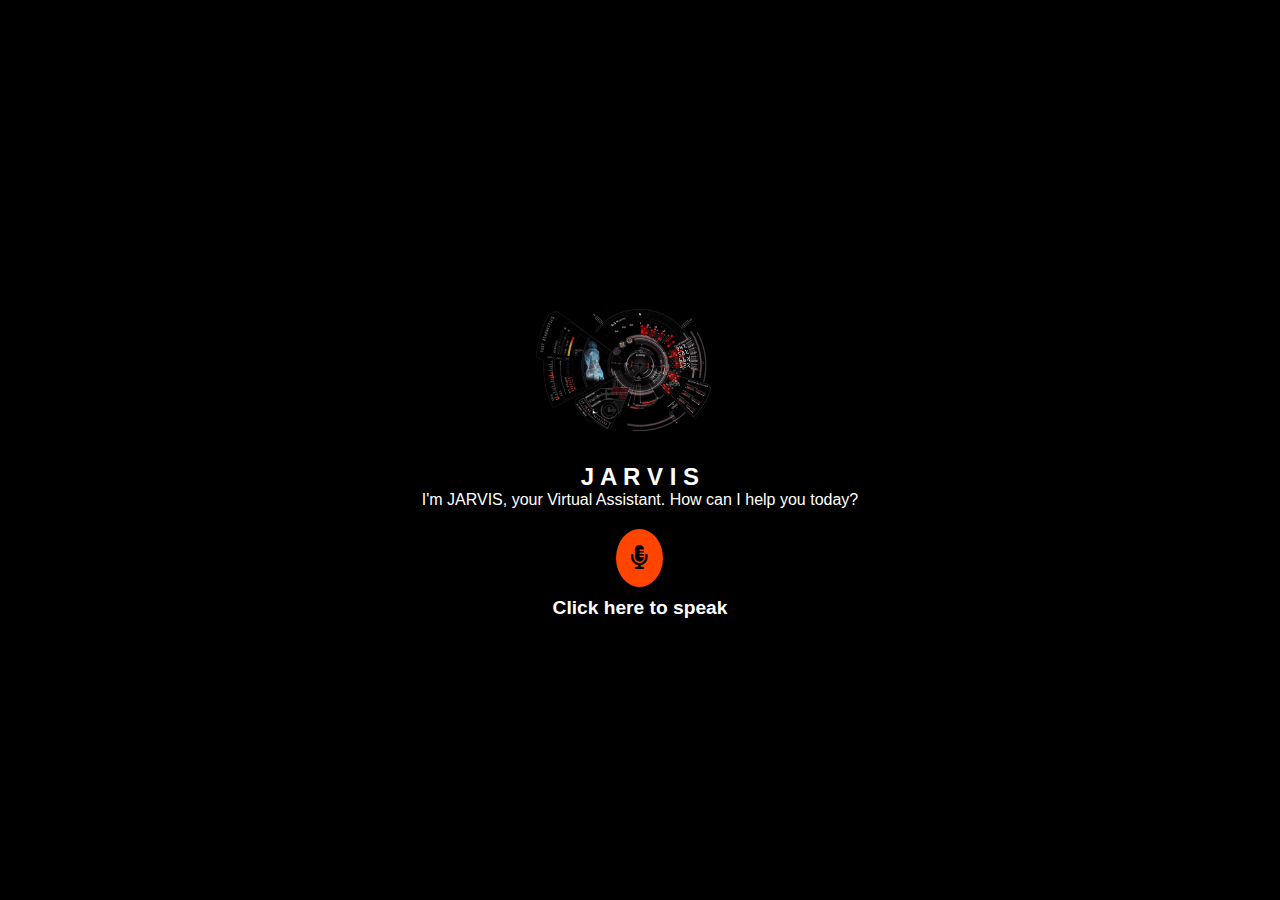
<file: index.html>
<!DOCTYPE html>
<html lang="en">

<head>
    <meta charset="UTF-8" />
    <meta http-equiv="X-UA-Compatible" content="IE=edge" />
    <meta name="viewport" content="width=device-width, initial-scale=1.0" />
    <title>jaRVIS - Virtual Assistant</title>
    <link rel="shortcut icon" href="avatar.png" type="image/x-icon" />
    <link rel="stylesheet" href="https://cdnjs.cloudflare.com/ajax/libs/font-awesome/5.15.3/css/all.min.css" />
    <style>
        * {
            margin: 0;
            padding: 0;
            box-sizing: border-box;
            font-family: Arial, sans-serif;
        }

        body {
            display: flex;
            justify-content: center;
            align-items: center;
            height: 100vh;
            background-color: #000;
            color: #fff;
            text-align: center;
        }

        .main {
            display: flex;
            flex-direction: column;
            align-items: center;
            gap: 20px;
        }

        .image-container {
            max-width: 100%;
            display: flex;
            flex-direction: column;
            align-items: center;
        }

        .image img {
            width: 100%;
            max-width: 300px;
            height: auto;
        }

        .image figcaption {
            font-size: 1.5rem;
            font-weight: bold;
            margin-top: 10px;
        }

        .input {
            display: flex;
            flex-direction: column;
            align-items: center;
            gap: 10px;
        }

        .talk {
            background-color: #ff4500;
            border: none;
            padding: 15px;
            border-radius: 50%;
            cursor: pointer;
            font-size: 1.5rem;
            transition: 0.3s;
        }

        .talk:hover {
            background-color: #ff6347;
        }

        .content {
            font-size: 1.2rem;
        }

        @media (max-width: 600px) {
            .image img {
                max-width: 200px;
            }

            .image figcaption {
                font-size: 1.2rem;
            }

            .content {
                font-size: 1rem;
            }
        }
    </style>
</head>

<body>
    <section class="main">
        <div class="image-container">
            <figure class="image">
                <img src="./giphy3.gif" alt="Animated GIF of JARVIS" loading="lazy" />
                <figcaption>J A R V I S</figcaption>
            </figure>
            <p>I'm JARVIS, your Virtual Assistant. How can I help you today?</p>
        </div>
        <div class="input">
            <button class="talk" aria-label="Click to speak">
                <i class="fas fa-microphone-alt"></i>
            </button>
            <h1 class="content">Click here to speak</h1>
        </div>
    </section>
</body>
<script src="app.js"></script>
</html>
</file>
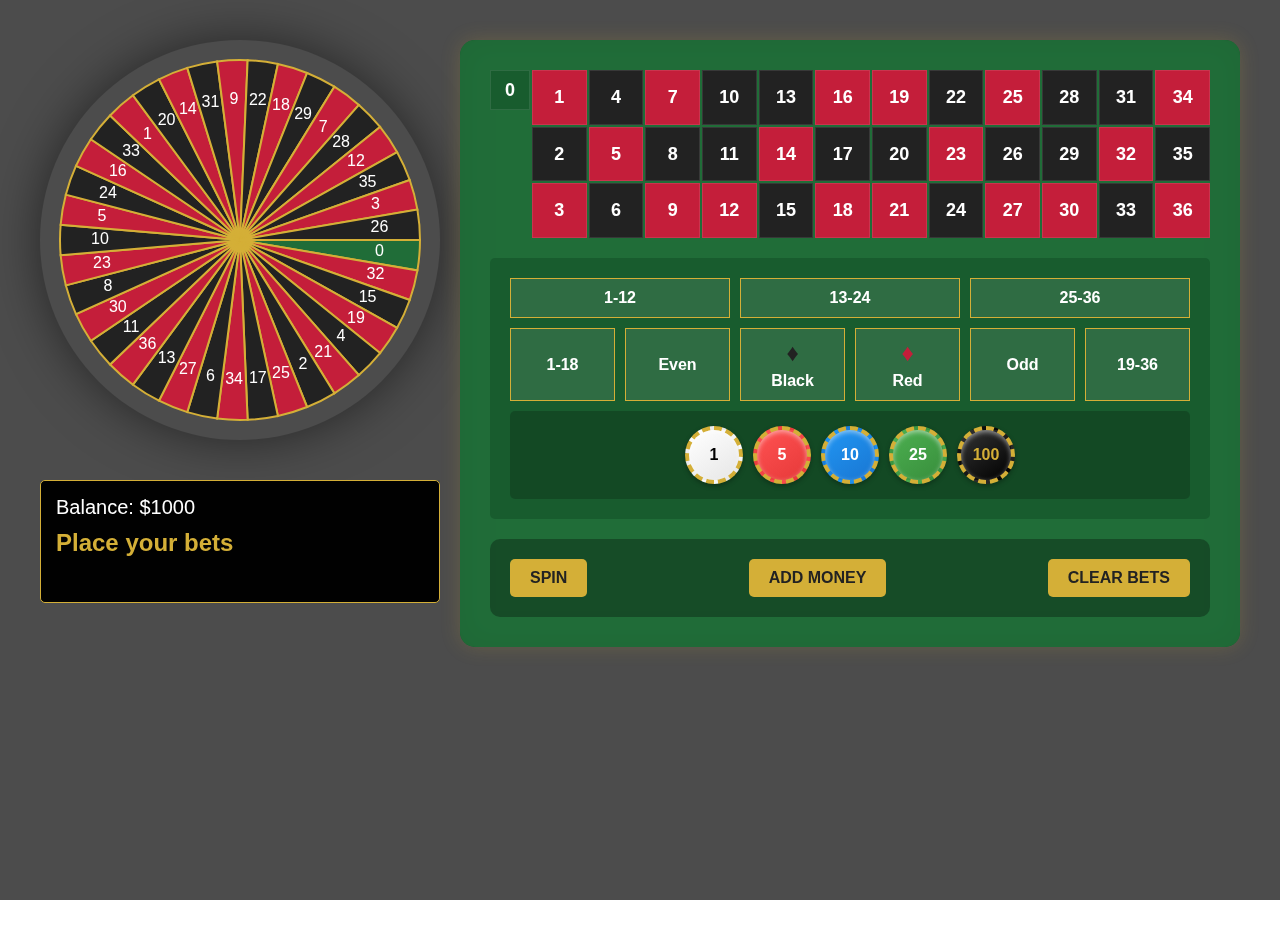
<file: game1.html>
<html><head><base href="." />
    <title>Professional Roulette Table</title>
    <style>
    :root {
      --felt-green: #206d38;
      --dark-felt: #185c2e;
      --gold: #d4af37;
      --red: #c41e3a;
      --black: #222;
      --white: #fff;
    }
    
    * {
      user-select: none;
      -webkit-user-select: none;
      -moz-user-select: none;
      -ms-user-select: none;
    }
    
    body {
      margin: 0;
      padding: 20px;
      background-image: url('https://source.unsplash.com/1920x1080/?casino,luxury');
      background-size: cover;
      background-position: center;
      background-attachment: fixed;
      font-family: 'Arial', sans-serif;
      color: var(--white);
      min-height: 100vh;
      position: relative;
    }
    
    body::before {
      content: '';
      position: fixed;
      top: 0;
      left: 0;
      right: 0;
      bottom: 0;
      background: rgba(0,0,0,0.7);
      z-index: 0;
    }
    
    .roulette-layout {
      display: grid;
      grid-template-columns: auto 1fr;
      gap: 20px;
      max-width: 1400px;
      margin: 0 auto;
      padding: 20px;
      position: relative;
      z-index: 1;
    }
    
    .wheel-section {
      position: relative;
      width: 400px;
      height: 400px;
      margin-top: 0;
    }
    
    .roulette-wheel {
      width: 100%;
      height: 100%;
      border-radius: 50%;
      position: relative;
      transform-origin: center;
      transition: transform 5s cubic-bezier(0.17, 0.67, 0.12, 0.99);
      box-shadow: 0 0 50px rgba(0,0,0,0.5);
    }
    
    .betting-table {
      background: var(--felt-green) url('https://source.unsplash.com/400x400/?texture,fabric,green') center/cover;
      padding: 30px;
      border-radius: 15px;
      box-shadow: inset 0 0 30px rgba(0,0,0,0.5), 0 0 20px rgba(212,175,55,0.2);
      position: relative;
      backdrop-filter: blur(5px);
    }
    
    .betting-table::before {
      content: '';
      position: absolute;
      top: 0;
      left: 0;
      right: 0;
      bottom: 0;
      background: rgba(32,109,56,0.9);
      border-radius: 15px;
      z-index: -1;
    }
    
    .numbers-grid {
      display: grid;
      grid-template-columns: 40px repeat(12, 1fr);
      gap: 2px;
      margin-bottom: 20px;
    }
    
    .number-cell {
      aspect-ratio: 1;
      display: flex;
      align-items: center;
      justify-content: center;
      font-size: 18px;
      font-weight: bold;
      color: var(--white);
      cursor: pointer;
      position: relative;
      transition: all 0.3s ease;
      border: 1px solid rgba(255,255,255,0.1);
      overflow: visible;
    }
    
    .number-cell:hover {
      transform: scale(1.05);
      box-shadow: 0 0 10px rgba(255,255,255,0.2);
    }
    
    .number-cell.red {
      background: var(--red);
    }
    
    .number-cell.black {
      background: var(--black);
    }
    
    .number-cell.green {
      background: var(--dark-felt);
    }
    
    .number-cell:first-child {
      grid-row: span 3;
    }
    
    .betting-options {
      display: flex;
      flex-direction: column;
      gap: 10px;
      padding: 20px;
      background: var(--dark-felt);
      border-radius: 5px;
      margin-top: 20px;
    }
    
    .special-bets {
      display: grid;
      grid-template-rows: auto auto;
      gap: 10px;
    }
    
    .dozens-row {
      display: grid;
      grid-template-columns: repeat(3, 1fr);
      gap: 10px;
    }
    
    .options-row {
      display: grid;
      grid-template-columns: repeat(6, 1fr);
      gap: 10px;
    }
    
    .chips {
      display: flex;
      gap: 10px;
      justify-content: center;
      padding: 15px;
      background: rgba(0,0,0,0.2);
      border-radius: 5px;
    }
    
    .chip {
      width: 50px;
      height: 50px;
      border-radius: 50%;
      display: flex;
      align-items: center;
      justify-content: center;
      font-weight: bold;
      cursor: pointer;
      border: 4px dashed var(--gold);
      box-shadow: 0 4px 15px rgba(0,0,0,0.5);
      position: relative;
      background-image: url('https://source.unsplash.com/100x100/?poker,chip');
      background-size: cover;
      background-blend-mode: overlay;
    }
    
    .chip::after {
      content: '';
      position: absolute;
      inset: 0;
      border-radius: 50%;
      box-shadow: inset 0 2px 5px rgba(255,255,255,0.5);
    }
    
    .bet-option {
      padding: 10px 15px;
      text-align: center;
      background: rgba(255,255,255,0.1);
      border: 1px solid var(--gold);
      font-weight: bold;
      cursor: pointer;
      transition: all 0.3s ease;
      position: relative;
      display: flex;
      flex-direction: column;
      align-items: center;
      justify-content: center;
    }
    
    .bet-option[data-bet="red"]::before,
    .bet-option[data-bet="black"]::before {
      content: '♦';
      font-size: 24px;
      display: block;
      margin-bottom: 5px;
    }
    
    .bet-option[data-bet="black"]::before {
      color: #222;
    }
    
    .bet-option[data-bet="red"]::before {
      color: #c41e3a;
    }
    
    .controls {
      display: flex;
      justify-content: space-between;
      align-items: center;
      margin-top: 20px;
      padding: 20px;
      background: rgba(0,0,0,0.3);
      border-radius: 10px;
    }
    
    .chip {
      width: 50px;
      height: 50px;
      border-radius: 50%;
      display: flex;
      align-items: center;
      justify-content: center;
      font-weight: bold;
      cursor: pointer;
      border: 4px dashed var(--gold);
      box-shadow: 0 2px 5px rgba(0,0,0,0.3);
      position: relative;
    }
    
    .chip:hover {
      transform: scale(1.1);
    }
    
    .chip-1 { background: linear-gradient(145deg, #fff, #e6e6e6); color: #000; }
    .chip-5 { background: linear-gradient(145deg, #ff5252, #e63939); color: #fff; }
    .chip-10 { background: linear-gradient(145deg, #2196f3, #1976d2); color: #fff; }
    .chip-25 { background: linear-gradient(145deg, #4caf50, #388e3c); color: #fff; }
    .chip-100 { background: linear-gradient(145deg, #333, #000); color: var(--gold); }
    
    .stats-panel {
      position: absolute;
      top: 110%;
      left: 0;
      right: 0;
      background: rgba(0,0,0,0.9) url('https://source.unsplash.com/400x100/?cards,pattern') center/cover;
      padding: 15px;
      border-radius: 5px;
      border: 1px solid var(--gold);
      display: flex;
      flex-direction: column;
      gap: 10px;
      backdrop-filter: blur(10px);
    }
    
    .stats-panel::before {
      content: '';
      position: absolute;
      inset: 0;
      background: rgba(0,0,0,0.8);
      border-radius: 5px;
      z-index: -1;
    }
    
    .win-loss {
      font-size: 18px;
      font-weight: bold;
      opacity: 0;
      transition: opacity 0.3s ease;
    }
    
    .win-loss.show {
      opacity: 1;
    }
    
    .win {
      color: #4caf50;
    }
    
    .loss {
      color: #f44336;
    }
    
    .placed-bet {
      width: 30px;
      height: 30px;
      border-radius: 50%;
      display: flex;
      align-items: center;
      justify-content: center;
      font-size: 12px;
      font-weight: bold;
      color: #fff;
      border: 2px solid var(--gold);
      box-shadow: 0 2px 5px rgba(0,0,0,0.3);
      position: relative;
      z-index: 10;
    }
    
    .chips-container {
      position: absolute;
      top: 50%;
      left: 50%;
      transform: translate(-50%, -50%);
      z-index: 10;
      pointer-events: none;
    }
    
    button {
      background: var(--gold);
      color: var(--black);
      border: none;
      padding: 10px 20px;
      font-size: 16px;
      font-weight: bold;
      border-radius: 5px;
      cursor: pointer;
      transition: all 0.3s ease;
    }
    
    button:hover {
      transform: translateY(-2px);
      box-shadow: 0 2px 10px rgba(212,175,55,0.5);
    }
    
    button:disabled {
      background: #666;
      cursor: not-allowed;
      transform: none;
      box-shadow: none;
    }
    
    .status {
      font-size: 24px;
      font-weight: bold;
      color: var(--gold);
    }
    
    .balance {
      font-size: 20px;
      color: var(--white);
    }
    
    .history {
      display: flex;
      gap: 5px;
      margin-top: 10px;
    }
    
    .history-number {
      width: 30px;
      height: 30px;
      border-radius: 50%;
      display: flex;
      align-items: center;
      justify-content: center;
      font-size: 12px;
      font-weight: bold;
    }
    
    .placed-bet.chip-1 { background: linear-gradient(145deg, #fff, #e6e6e6); color: #000; }
    .placed-bet.chip-5 { background: linear-gradient(145deg, #ff5252, #e63939); }
    .placed-bet.chip-10 { background: linear-gradient(145deg, #2196f3, #1976d2); }
    .placed-bet.chip-25 { background: linear-gradient(145deg, #4caf50, #388e3c); }
    .placed-bet.chip-100 { background: linear-gradient(145deg, #333, #000); color: var(--gold); }
    
    </style>
    </head>
    <body>
    <div class="roulette-layout">
      <div class="wheel-section">
        <svg class="roulette-wheel" viewBox="0 0 100 100" id="wheel">
          <!-- JavaScript will populate this -->
        </svg>
        <div class="stats-panel">
          <div class="balance">Balance: $<span id="balance">1000</span></div>
          <div class="status" id="status">Place your bets</div>
          <div class="win-loss" id="winLoss"></div>
          <div class="history" id="history"></div>
        </div>
      </div>
    
      <div class="betting-table">
        <div class="numbers-grid" id="numbersGrid">
          <!-- JavaScript will populate this -->
        </div>
        
        <div class="betting-options">
          <div class="special-bets">
            <div class="dozens-row">
              <div class="bet-option" data-bet="1st-12">1-12</div>
              <div class="bet-option" data-bet="2nd-12">13-24</div>
              <div class="bet-option" data-bet="3rd-12">25-36</div>
            </div>
            <div class="options-row">
              <div class="bet-option" data-bet="1-18">1-18</div>
              <div class="bet-option" data-bet="even">Even</div>
              <div class="bet-option" data-bet="black">Black</div>
              <div class="bet-option" data-bet="red">Red</div>
              <div class="bet-option" data-bet="odd">Odd</div>
              <div class="bet-option" data-bet="19-36">19-36</div>
            </div>
          </div>
          
          <div class="chips">
            <div class="chip chip-1" data-value="1">1</div>
            <div class="chip chip-5" data-value="5">5</div>
            <div class="chip chip-10" data-value="10">10</div>
            <div class="chip chip-25" data-value="25">25</div>
            <div class="chip chip-100" data-value="100">100</div>
          </div>
        </div>
    
        <div class="controls">
          <button id="spinButton">SPIN</button>
          <button id="addMoneyButton">ADD MONEY</button>
          <button id="clearButton">CLEAR BETS</button>
        </div>
      </div>
    </div>
    
    <script>
    const numbers = [
        0, 32, 15, 19, 4, 21, 2, 25, 17, 34, 6, 27, 13, 36, 11, 30, 8, 23, 10, 
        5, 24, 16, 33, 1, 20, 14, 31, 9, 22, 18, 29, 7, 28, 12, 35, 3, 26
    ];
    
    const redNumbers = [1, 3, 5, 7, 9, 12, 14, 16, 18, 19, 21, 23, 25, 27, 30, 32, 34, 36];
    const blackNumbers = [2, 4, 6, 8, 10, 11, 13, 15, 17, 20, 22, 24, 26, 28, 29, 31, 33, 35];
    
    let selectedChipValue = 1;
    let currentRotation = 0;
    let balance = 1000;
    let bets = new Map();
    let history = [];
    
    function createWheel() {
        const wheel = document.getElementById('wheel');
        
        const segmentAngle = 360 / numbers.length;
        
        numbers.forEach((number, index) => {
            const color = number === 0 ? '#206d38' : 
                         redNumbers.includes(number) ? '#c41e3a' : '#222';
            
            const startAngle = index * segmentAngle;
            const endAngle = (index + 1) * segmentAngle;
            
            const segment = document.createElementNS('http://www.w3.org/2000/svg', 'path');
            const rad = segmentAngle * Math.PI / 180;
            const x1 = 50 + 45 * Math.cos(startAngle * Math.PI / 180);
            const y1 = 50 + 45 * Math.sin(startAngle * Math.PI / 180);
            const x2 = 50 + 45 * Math.cos(endAngle * Math.PI / 180);
            const y2 = 50 + 45 * Math.sin(endAngle * Math.PI / 180);
            
            const d = `M 50 50 L ${x1} ${y1} A 45 45 0 0 1 ${x2} ${y2} Z`;
            
            segment.setAttribute('d', d);
            segment.setAttribute('fill', color);
            segment.setAttribute('stroke', '#d4af37');
            segment.setAttribute('stroke-width', '0.5');
            
            wheel.appendChild(segment);
            
            const text = document.createElementNS('http://www.w3.org/2000/svg', 'text');
            const textAngle = (startAngle + endAngle) / 2;
            const textRadius = 35;
            const textX = 50 + textRadius * Math.cos(textAngle * Math.PI / 180);
            const textY = 50 + textRadius * Math.sin(textAngle * Math.PI / 180);
            
            text.setAttribute('x', textX);
            text.setAttribute('y', textY);
            text.setAttribute('fill', '#fff');
            text.setAttribute('font-size', '4');
            text.setAttribute('text-anchor', 'middle');
            text.setAttribute('dominant-baseline', 'middle');
            text.textContent = number;
            
            wheel.appendChild(text);
        });
    }
    
    function createBettingGrid() {
        const grid = document.getElementById('numbersGrid');
        
        const gridNumbers = [
            [1, 4, 7, 10, 13, 16, 19, 22, 25, 28, 31, 34],
            [2, 5, 8, 11, 14, 17, 20, 23, 26, 29, 32, 35],
            [3, 6, 9, 12, 15, 18, 21, 24, 27, 30, 33, 36]
        ];
    
        const zeroCell = document.createElement('div');
        zeroCell.className = 'number-cell green';
        zeroCell.textContent = '0';
        zeroCell.dataset.number = '0';
        grid.appendChild(zeroCell);
    
        gridNumbers.forEach(row => {
            row.forEach(number => {
                const cell = document.createElement('div');
                cell.className = `number-cell ${redNumbers.includes(number) ? 'red' : 'black'}`;
                cell.textContent = number;
                cell.dataset.number = number;
                grid.appendChild(cell);
            });
        });
    }
    
    function placeBet(target, amount) {
        if (balance >= amount) {
            const betKey = target.dataset.number || target.dataset.bet;
            if (!bets.has(betKey)) {
                bets.set(betKey, 0);
            }
            bets.set(betKey, bets.get(betKey) + amount);
            balance -= amount;
            updateDisplay();
            
            let container = target.querySelector('.chips-container');
            if (!container) {
                container = document.createElement('div');
                container.className = 'chips-container';
                target.appendChild(container);
            }
            
            let chip = container.querySelector('.placed-bet');
            if (!chip) {
                chip = document.createElement('div');
                chip.className = 'placed-bet';
                container.appendChild(chip);
            }
            
            const totalBet = bets.get(betKey);
            chip.textContent = totalBet;
            
            if (totalBet >= 100) {
                chip.className = 'placed-bet chip-100';
            } else if (totalBet >= 25) {
                chip.className = 'placed-bet chip-25';
            } else if (totalBet >= 10) {
                chip.className = 'placed-bet chip-10';
            } else if (totalBet >= 5) {
                chip.className = 'placed-bet chip-5';
            } else {
                chip.className = 'placed-bet chip-1';
            }
        }
    }
    
    function spin() {
        if (bets.size === 0) return;
        
        const spinButton = document.getElementById('spinButton');
        spinButton.disabled = true;
        document.getElementById('status').textContent = 'Spinning...';
        
        const winningIndex = Math.floor(Math.random() * numbers.length);
        const rotations = (3 + Math.random() * 2) * 360;
        const targetRotation = rotations + (360 - (winningIndex * (360 / numbers.length)));
        
        const wheel = document.getElementById('wheel');
        currentRotation = targetRotation;
        wheel.style.transform = `rotate(${currentRotation}deg)`;
        
        setTimeout(() => {
            const winningNumber = numbers[winningIndex];
            processWinnings(winningNumber);
            updateHistory(winningNumber);
            spinButton.disabled = false;
        }, 5000);
    }
    
    function processWinnings(winningNumber) {
        let totalWin = 0;
        let totalBet = 0;
        
        bets.forEach((amount, bet) => {
            totalBet += amount;
            let win = 0;
            if (bet === winningNumber.toString()) {
                win = amount * 35;
            } else if (bet === 'red' && redNumbers.includes(winningNumber)) {
                win = amount * 2;
            } else if (bet === 'black' && blackNumbers.includes(winningNumber)) {
                win = amount * 2;
            } else if (bet === 'even' && winningNumber % 2 === 0 && winningNumber !== 0) {
                win = amount * 2;
            } else if (bet === 'odd' && winningNumber % 2 === 1) {
                win = amount * 2;
            } else if (bet === '1-18' && winningNumber >= 1 && winningNumber <= 18) {
                win = amount * 2;
            } else if (bet === '19-36' && winningNumber >= 19 && winningNumber <= 36) {
                win = amount * 2;
            } else if (bet === '1st-12' && winningNumber >= 1 && winningNumber <= 12) {
                win = amount * 3;
            } else if (bet === '2nd-12' && winningNumber >= 13 && winningNumber <= 24) {
                win = amount * 3;
            } else if (bet === '3rd-12' && winningNumber >= 25 && winningNumber <= 36) {
                win = amount * 3;
            }
            totalWin += win;
            balance += win;
        });
        
        const netResult = totalWin - totalBet;
        const winLossElement = document.getElementById('winLoss');
        winLossElement.textContent = netResult >= 0 ? 
            `Won: $${netResult}` : 
            `Lost: $${Math.abs(netResult)}`;
        winLossElement.className = `win-loss show ${netResult >= 0 ? 'win' : 'loss'}`;
        
        bets.clear();
        document.querySelectorAll('.chips-container').forEach(container => container.remove());
        updateDisplay();
        document.getElementById('status').textContent = `Winning number: ${winningNumber}`;
        
        setTimeout(() => {
            winLossElement.className = 'win-loss';
        }, 5000);
    }
    
    function updateHistory(number) {
        history.unshift(number);
        if (history.length > 10) history.pop();
        
        const historyContainer = document.getElementById('history');
        historyContainer.innerHTML = '';
        
        history.forEach(num => {
            const element = document.createElement('div');
            element.className = `history-number ${redNumbers.includes(num) ? 'red' : 
                               num === 0 ? 'green' : 'black'}`;
            element.textContent = num;
            historyContainer.appendChild(element);
        });
    }
    
    function updateDisplay() {
        document.getElementById('balance').textContent = balance;
    }
    
    function initializeGame() {
        createWheel();
        createBettingGrid();
        
        document.querySelectorAll('.chip').forEach(chip => {
            chip.addEventListener('click', () => {
                selectedChipValue = parseInt(chip.dataset.value);
                document.querySelectorAll('.chip').forEach(c => c.style.border = '4px dashed var(--gold)');
                chip.style.border = '2px solid white';
            });
        });
        
        document.querySelectorAll('.number-cell, .bet-option').forEach(target => {
            target.addEventListener('click', () => placeBet(target, selectedChipValue));
        });
        
        document.getElementById('spinButton').addEventListener('click', spin);
        document.getElementById('clearButton').addEventListener('click', () => {
            balance += Array.from(bets.values()).reduce((sum, bet) => sum + bet, 0);
            bets.clear();
            document.querySelectorAll('.chips-container').forEach(container => container.remove());
            updateDisplay();
        });
    
        document.getElementById('addMoneyButton').addEventListener('click', () => {
            const amount = 1000-0.50;
            balance += amount;
            updateDisplay();
            document.getElementById('status').textContent = `Added $${amount}`;
            
            setTimeout(() => {
                document.getElementById('status').textContent = 'Place your bets';
            }, 2000);
        });
    }
    
    document.addEventListener('DOMContentLoaded', initializeGame);
    </script>
    </body></html>
</file>
